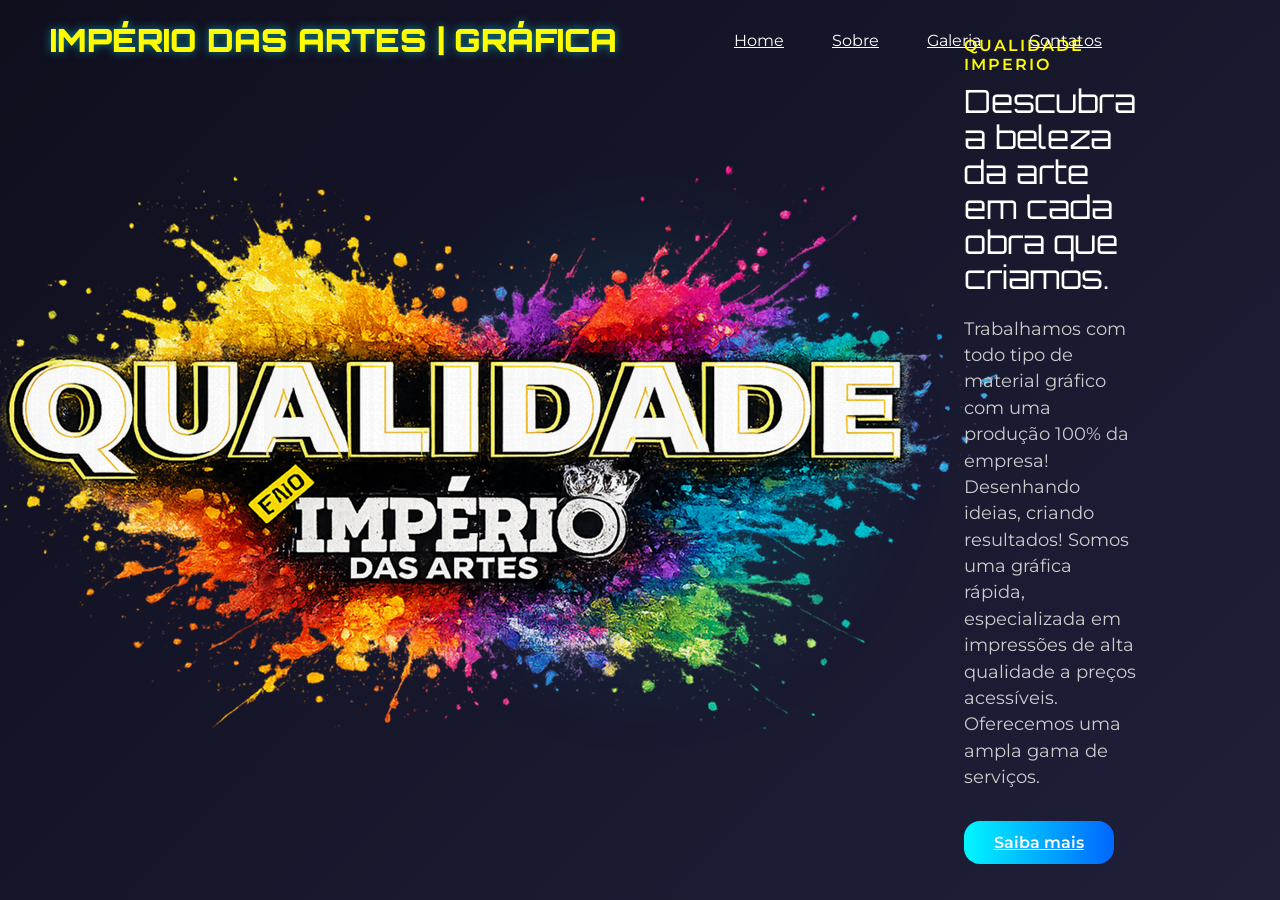
<file: index.html>
<!DOCTYPE html>
<html lang="pt-br">

<header>
    <meta charset="UTF-8">
    <meta name="viewport" content="width=device-width, initial-scale=1.0">
    <link rel="preconnect" href="https://fonts.googleapis.com">
    <link rel="preconnect" href="https://fonts.gstatic.com" crossorigin>
    <link
        href="https://fonts.googleapis.com/css2?family=Montserrat:ital,wght@0,100..900;1,100..900&family=Orbitron:wght@400..900&display=swap"
        rel="stylesheet">
    <link rel="stylesheet" href="./style.css">

    <title>IMPÉRIO DAS ARTES | GRÁFICA</title>
    </head>
    <div class="logo">IMPÉRIO DAS ARTES | GRÁFICA</div>

    <nav>
        <ul>
            <li><a href="#">Home</a></li>
            <li><a href="#">Sobre</a></li>
            <li><a href="#">Galeria</a></li>
            <li><a href="#">Contatos</a></li>
        </ul>
    </nav>
</header>

<main class="container">
    <div>
        <div class="circles"></div>
        <div class="circles"></div>
        <div class="circles"></div>
        <div class="circles"></div>
    </div>

    <div class="list">

        <div class="item active">
            <div class="produt-img">
                <img src="./img/fga.png" alt="Qualidade imperio">
            </div>


            <div class="content">
                <p class="product-tag"> Qualidade Imperio</p>
                <p class="product-name">Descubra a beleza da arte em cada obra que criamos.</p>
                <p class="description">Trabalhamos com todo tipo de material gráfico com uma produção 100% da empresa!
                    Desenhando ideias, criando resultados! Somos uma gráfica rápida, especializada em impressões de alta
                    qualidade a preços acessíveis. Oferecemos uma ampla gama de serviços.</p>

                <button class="btn"><a href="./video.html.html">Saiba mais</a></button>


            </div>

            <div class="item">
                <div class="produt-img">
                    <img src="./img/and.png" alt="Qualidade imperio">
                </div>

                <div class="content">
                    <p class="product-tag">Envelopamento automotivo de impacto!</p>
                    <p class="product-name">Remoção do cromado original e aplicação de um novo estilo com acabamento
                        impecável.
                        Transforme seu carro com personalidade e proteção!</p>
                    <p class="description">📍 Solicite seu orçamento
                        🚗 #EnvelopamentoAutomotivo #DeleteCromado #CarWrap #EstiloSobreRodas.</p>

                    <button class="btn">Saiba mais</button>

                </div>

                <div class="item">
                    <div class="produt-img">
                        <img src="./img/car.png" alt="Qualidade imperio">
                    </div>

                    <div class="content">
                        <p class="product-tag">Trailer de cara nova!</p>
                        <p class="product-name">Realizamos a reforma completa com aplicação de novos adesivos e
                            acabamento em verniz automotivo premium, garantindo brilho, proteção e um visual totalmente
                            renovado.</p>
                        <p class="description">💪 Qualidade, detalhe e acabamento que fazem a diferença — esse é o
                            padrão Império das Artes!

                            📲 Peça seu orçamento e transforme também o visual do seu veículo.</p>

                        <button class="btn">Saiba mais</button>

                    </div>

                    <div class="arrows">
                        <button class="arrow-btn" id="prev">
                            <svg xmlns="http://www.w3.org/2000/svg" width="16" height="16" fill="#ffff"
                                class="bi bi-arrow-left-circle" viewBox="0 0 16 16">
                                <path fill-rule="evenodd"
                                    d="M1 8a7 7 0 1 0 14 0A7 7 0 0 0 1 8m15 0A8 8 0 1 1 0 8a8 8 0 0 1 16 0m-4.5-.5a.5.5 0 0 1 0 1H5.707l2.147 2.146a.5.5 0 0 1-.708.708l-3-3a.5.5 0 0 1 0-.708l3-3a.5.5 0 1 1 .708.708L5.707 7.5z" />
                            </svg>

                        </button>

                        <button class="arrow-btn" id="next">
                            <svg xmlns="http://www.w3.org/2000/svg" width="16" height="16" fill="#ffff"
                                class="bi bi-arrow-right-circle" viewBox="0 0 16 16">
                                <path fill-rule="evenodd"
                                    d="M1 8a7 7 0 1 0 14 0A7 7 0 0 0 1 8m15 0A8 8 0 1 1 0 8a8 8 0 0 1 16 0M4.5 7.5a.5.5 0 0 0 0 1h5.793l-2.147 2.146a.5.5 0 0 0 .708.708l3-3a.5.5 0 0 0 0-.708l-3-3a.5.5 0 1 0-.708.708L10.293 7.5z" />
                            </svg>

                        </button>

                    </div>
                    <div class="indicator">
                        <div class="numbers">01</div>
                        <div class="dots">

                            <div class="dot active"></div>
                            <div class="dot"></div>
                            <div class="dot"></div>


                        </div>

                    </div>


                </div>



            </div>

            <body>

            </body>

</html>
</file>
<file: style.css>
* {
    margin: 0;
    padding: 0;
    box-sizing: border-box;
    color: #ffffff;
    list-style: none;
    font-family: "Montserrat", sans-serif;

}

body {

    background: #0f0f1e;
    color: #ffffff;
    font-size: 16px;
    overflow: hidden;
}

header {
    position: fixed;
    top: 0;
    padding: 20px 50px;
    display: flex;
    justify-content: space-between;
    width: 90vw;
    align-items: center;
    z-index: 3;
}

.logo {
    font-family: "Orbitron", sans-serif;
    font-size: 2rem;
    font-weight: 900;
    color: #fffb00;
    text-shadow: 0 0 10px rgba(0, 247, 255, 0.5);
}

header nav ul {
    display: flex;
    gap: 48px;
}

header nav ul li {
    cursor: pointer;
    position: relative;
    padding: 5px 0;
}

header nav ul li::after {
    content: "";
    position: absolute;
    left: 0;
    bottom: 0;
    width: 100%;
    height: 2px;
    background-color: #fffb00;
    transform: scaleX(0);
    transform-origin: right;
    transition: width 0.3s ease;
}

header nav ul li:hover::after {
    transform: scaleX(1);
    transform-origin: left;
}

.container {
    height: 100vh;
    position: relative;
    background: linear-gradient(135deg, #0f0f1e 0%, #1f1f3a 100%);
    overflow: hidden;
}

.container::before {
    content: "";
    width: 500px;
    height: 500px;
    border-radius: 50%;
    background: radial-gradient(circle, rgba(0, 247, 255, 0.2) 0%, rgba(15, 15, 30, 0) 70%);
    position: absolute;
    top: 50%;
    left: 50%;
    transform: translate(-50%, -50%);
    filter: blur(50px);
    z-index: 1;
    animation: pulse 3s infinite alternate;
}


@keyframes pulse {
    0% {
        opacity: 0.5;
        transform: translate(-50%, -50%) scale(0.8);

    }

    100% {
        opacity: 1;
        transform: translate(-50%, -50%) scale(2);
    }
}

.list {
    width: 80%;
    height: 100%;
    margin: 0 auto;
    position: relative;
}

.item {
    position: absolute;
    inset: 0;
    display: flex;
    justify-content: center;
    align-items: center;
    opacity: 0;
}

.active {
    opacity: 1;
}

.produt-img {
    width: 80%;
    height: 100%;
    display: flex;
    align-items: center;
    justify-content: center;
    position: relative;
    z-index: 2;
}

.product-img {
    max-width: 80%;
    max-height: 60%;
    filter: drop-shadow(0 0 60px rgba(0, 247, 255, 0.3));
}

.content {
    width: 55%;
    padding: 80px;
    display: flex;
    align-items: flex-start;
    justify-content: center;
    z-index: 2;
    flex-direction: column;

}

.product-tag {
    font-size: 1rem;
    text-transform: uppercase;
    color: #fffb00;
    font-weight: 600;
    letter-spacing: 2px;
    margin-bottom: 10px;

}

.product-name {
    font-size: 2rem;
    font-family: "Orbitron", sans-serif;
    line-height: 1.1;
    margin-bottom: 20px;
}

.description {
    font-size: 1.1rem;
    color: #cccccc;
    line-height: 1.5;
    margin-bottom: 30px;
    max-width: 600px;

}

.btn {
    padding: 12px 30px;
    background: linear-gradient(90deg, #00f7ff, #0066ff);
    border-radius: 16px;
    color: #000;
    font-size: 1rem;
    font-weight: 600;
    cursor: pointer;
    border: none;

}
.arrows{
    position: absolute;
    width: 90%;
    display: flex;
    justify-content: space-between;
    top: 50%;
    left: 50%;
    transform: translate(-50%, -50%);
    z-index: 5;

}

.arrow-btn {
    position: absolute;
    width: 90px;
    height: 50px;
    border-radius: 50%;
    cursor: pointer;
    background-color: rgba(255, 255, 255, 0.2);
    transition: background 0.3s ease;
}
.arron-btn:hover {
    background-color: rgba(255, 255, 255, 0.3);
    border-color: rgba(255, 255, 255, 0.4);
}
.indicator
{
    position: absolute;
    bottom: 40px;
    left: 50%;
    transform: translateX(-50%);
    display: flex;
    flex-direction: column;
    align-items: center;
    gap: 15px;
    z-index: 5;
}
</file>
